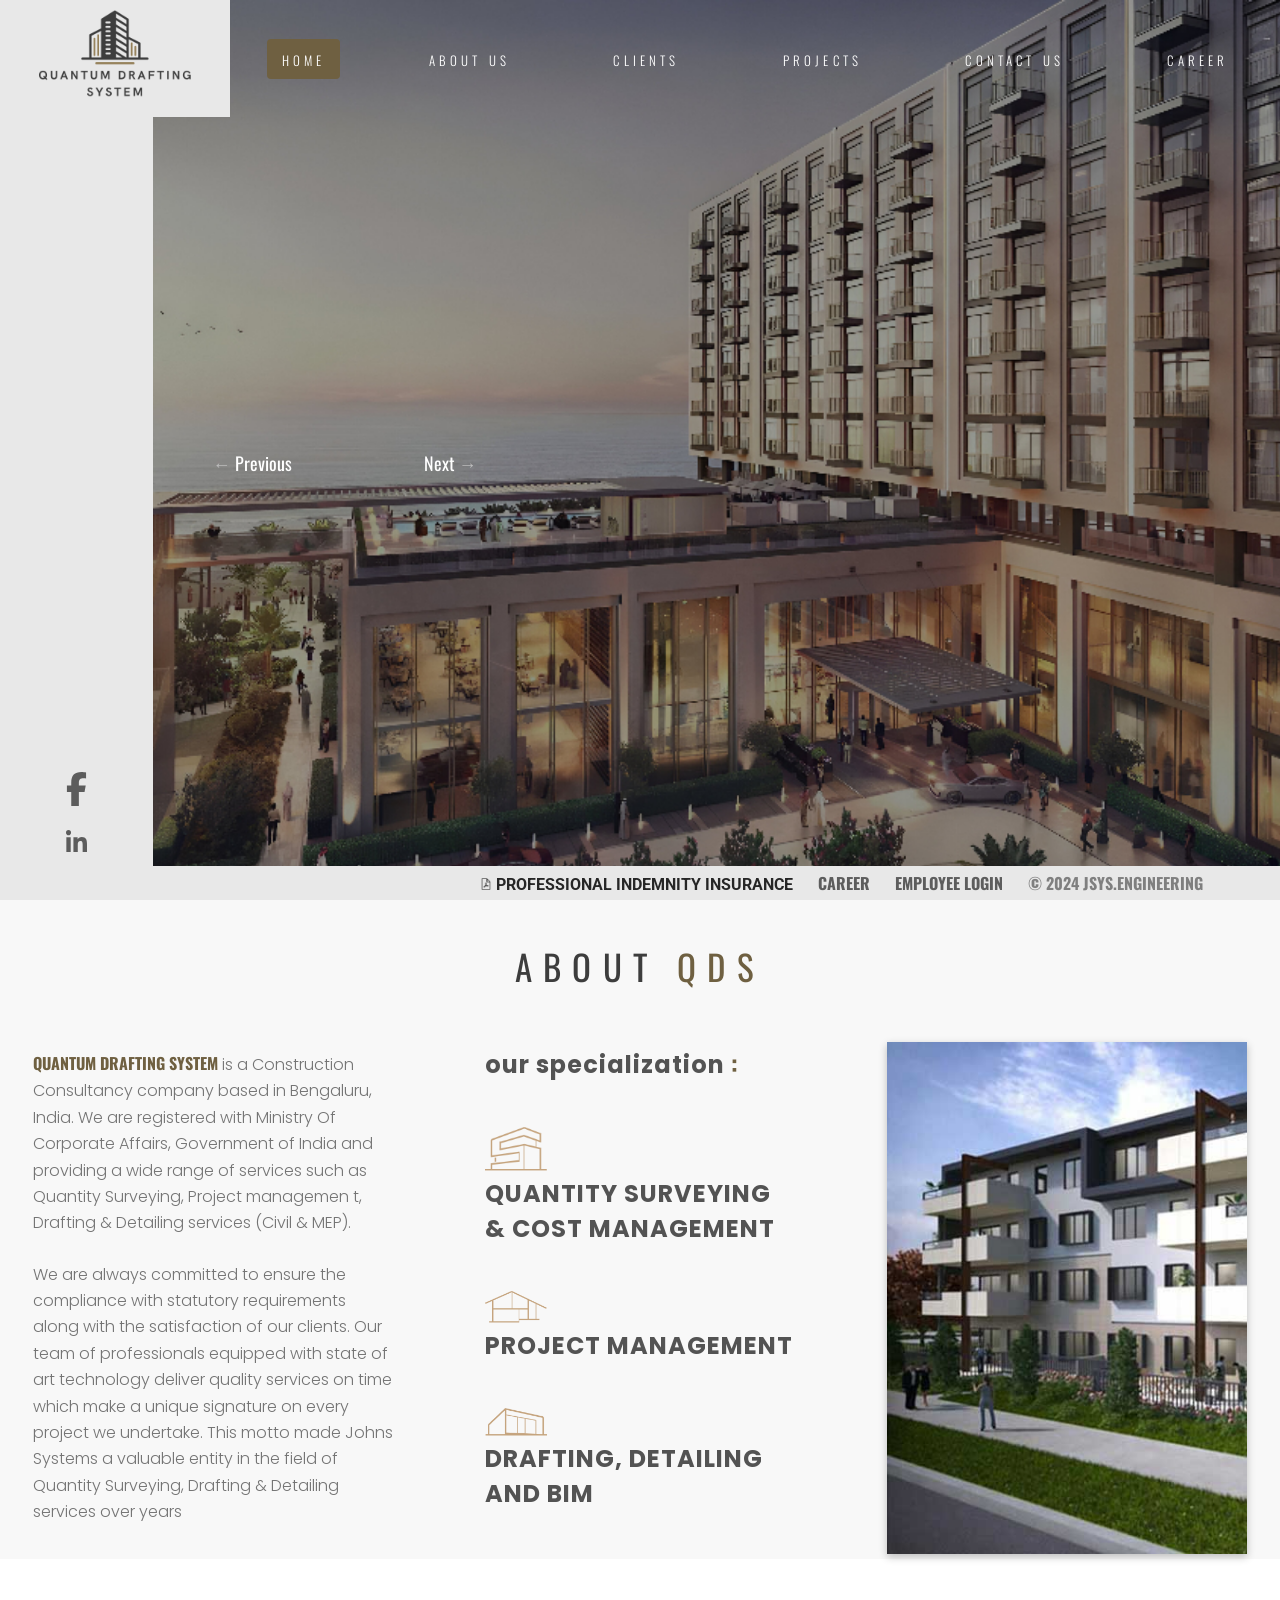
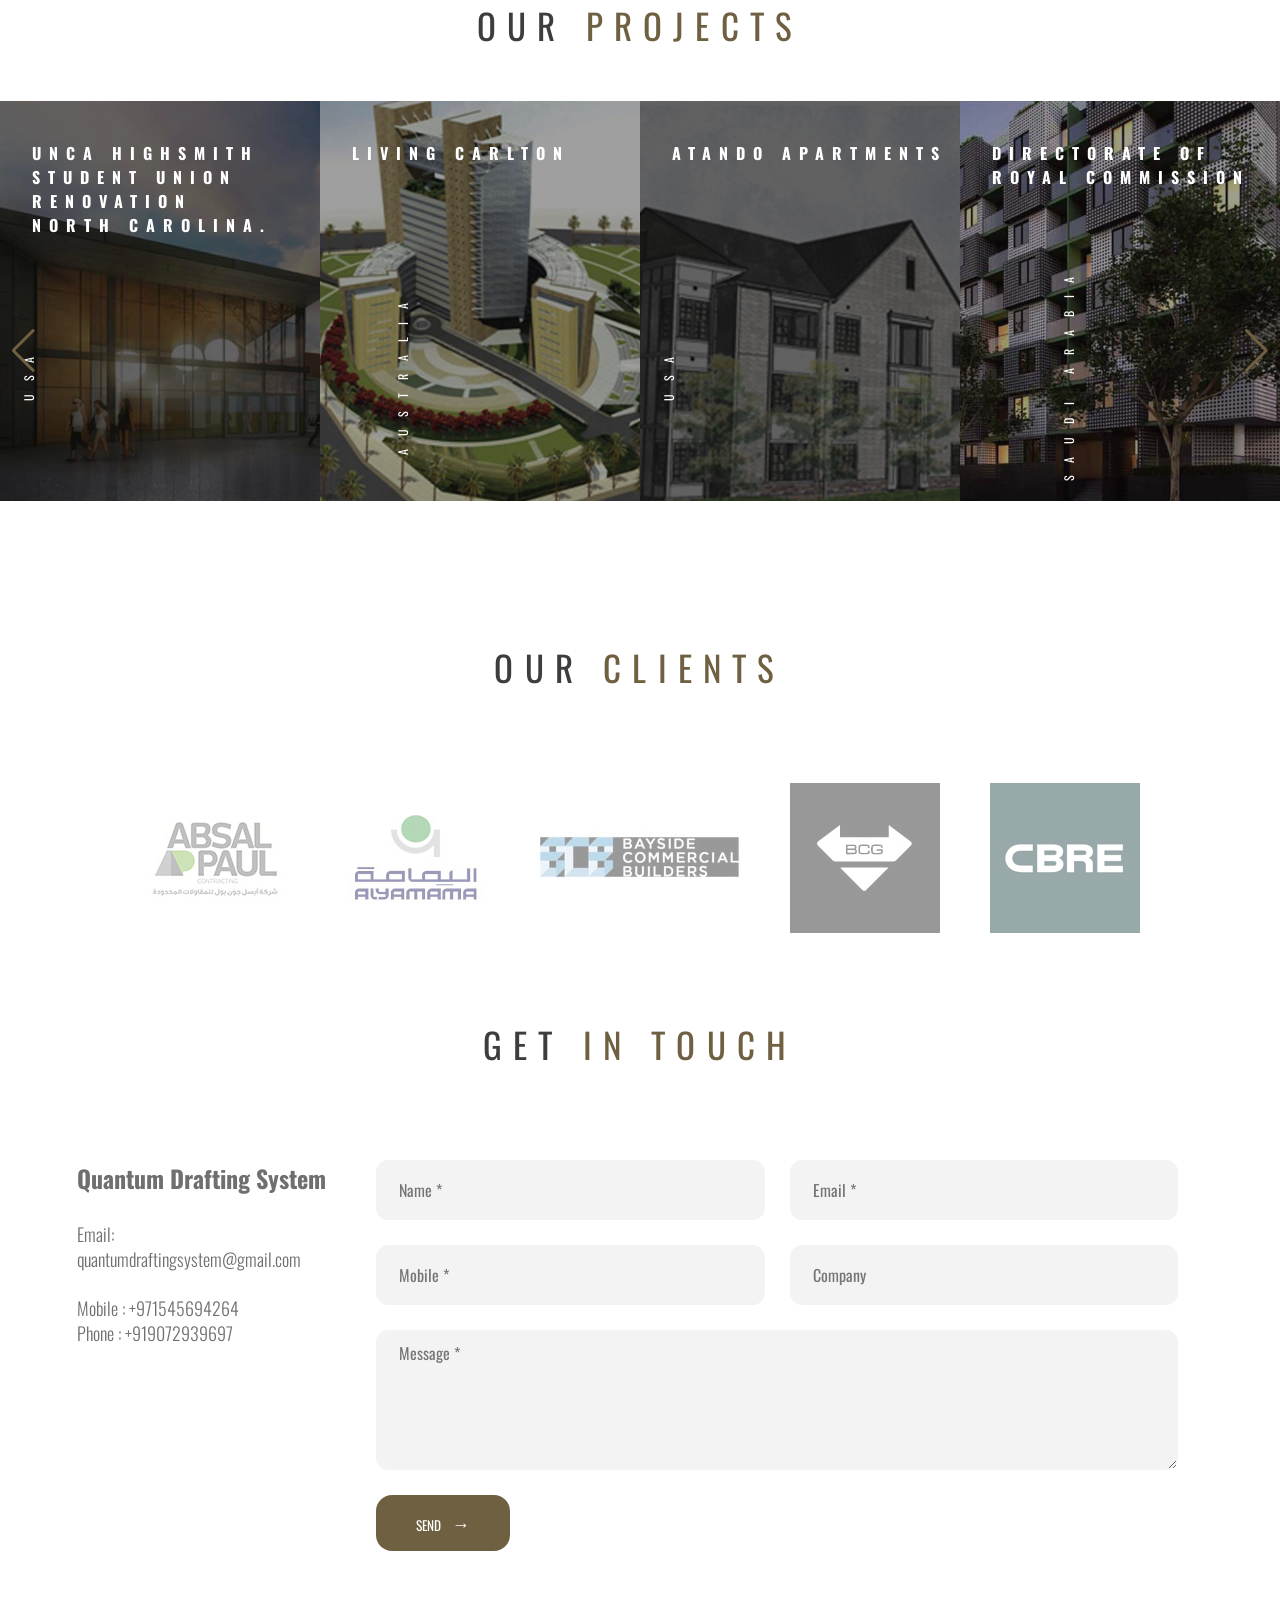
<file: index.html>
<!DOCTYPE html>
<html lang="en">
<head>
  <meta charset="UTF-8">
  <meta name="viewport" content="width=device-width, initial-scale=1.0">
  <title>QDS</title>
  <link rel="stylesheet" href="css.css">
  <link rel="stylesheet" href="style.css">
  <link
  rel="stylesheet"
  href="https://cdn.jsdelivr.net/npm/swiper@11/swiper-bundle.min.css"
/>
<link rel="icon" type="image/png" sizes="32x32" href="/qds/Pages/icons/qdssmalllogo.png">
</head>
<body>
  <header>
    <div class="bg-slider animate-on-scroll">
      <div class="slide-wrapper">
        <div class="slider">
          <div class="slide" style="background-image: url('Pages/images/bg/bg1.jpeg');">
            <div class="slide-contents">
              <h2></h2>
              
            </div>
          </div>
          <div class="slide" style="background-image: url('Pages/images/bg/bg2.jpeg');"></div>
          <div class="slide" style="background-image: url('Pages/images/bg/bg3.jpg');"></div>
          <button class="prev">&#8592;<span> Previous</span> </button>
          <button class="next"><span> Next</span> &#8594;</button>
        </div> 
      </div>
    </div>
    <nav>
      <div class="brand-logo">
        <img id="brandLogo1" src="Pages/icons/qdslogofull.png" alt="">
        <img id="brandLogo2" src="Pages/icons/qdssmalllogo.png" alt="">
        <div class="res-items">
          <img id="navBtn" src="Pages/images/icon/icons8-menu-50.png" alt="">
        </div>
      </div>
      <div class="nav-items">
        <ul>
          <li class="nav-active"><a href="#">home</a></li>
          <li><a href="#aboutus">About Us</a></li>
          <li><a href="#clients">Clients</a></li>
          <li><a href="#project">Projects</a></li>
          <li><a href="#getin">Contact Us</a></li>
          <li><a href="career.html">Career</a></li>
        </ul>
      </div>
      
    </nav>
    <div class="vertical-panel-du">

    </div>
    <div class="vertical-panel">
      <div class="vertical-panel-content">
        
          <img href="#" src="Pages/images/icon/facebook-f-brands-solid.svg"  class="vertical-panel-icons" alt="Facebook">
        
      <br>
        
          <img src="Pages/images/icon/linkedin-in-brands-solid.svg" class="vertical-panel-icons" alt="LinkedIn">
       
      </div>
      

    </div>
  </header>
  <section class="mid-about animate-on-scroll" id="aboutus">
    <div class="about-content">
      <div class="title">
        <h2>About <span class="q_red">QDS</span> </h2>
      </div>
      <div class="about-mid">
        <div class="col1">
          <h3><strong class="q_red">Quantum Drafting System</strong> is a Construction
             Consultancy company based in 
             Bengaluru, India. We are registered 
             with Ministry Of Corporate Affairs,
              Government of India and providing a wide
              range of services such as Quantity Surveying, Project managemen
            t, Drafting & Detailing services (Civil & MEP).
          </h3>
          <h3>
            We are always committed to ensure the compliance
             with statutory requirements along with the satisfaction
              of our clients. Our team of professionals equipped with 
              state of art technology deliver quality services on time 
              which make a unique signature on every project we undertake.
               This motto made Johns Systems a valuable entity in the field 
               of Quantity Surveying,
             Drafting & Detailing services over years
          </h3>
        </div>
        <div class="col2">
             <div class="col2_co">
              <h2>our
                specialization <strong class="q_red">:</strong> </h2>
             </div>
             <div class="col2_co">
              <img src="Pages/icons/icon-architecture.png" alt="">
              <h2>QUANTITY SURVEYING & COST MANAGEMENT</h2>
             </div>
             <div class="col2_co">
              <img src="Pages/icons/icon-interiors.png" alt="">
              <h2>PROJECT MANAGEMENT</h2>
             </div>
             <div class="col2_co">
              <img src="Pages/icons/icon-planing.png" alt="">
              <h2>DRAFTING, DETAILING AND BIM</h2>
             </div>
        </div>
        <div class="col3">
          <img src="Pages/icons/about.jpg" alt="">
        </div>
      </div>
    </div>
  </section>
  <!-- <section class="projects">
    <div class="project-content">
      <div class="title">
        <h2>our <strong class="q_red">projects</strong> </h2>
      </div>
      <div class="buttons">
        <button id="project_prev">prev</button>
    
        <button id="project_next">Next</button>
      </div>
      <div class="project-cols">
        <div class="col">
          <h3>LIVING CARLTON</h3>
        <img src="/Pages/icons/thumb2.jpg" alt="">
        <p>AUSTRALIA</p>
        </div>
        <div class="col">
          <h3>LIVING CARLTON</h3>
        <img src="/Pages/icons/thumb2(1).jpg" alt="">
        <p>AUSTRALIA</p>
        </div>
        <div class="col">
          <h3>LIVING CARLTON</h3>
        <img src="/Pages/icons/thumb4.jpg" alt="">
        <p>AUSTRALIA</p>
        </div>
        <div class="col">
          <h3>LIVING CARLTON</h3>
        <img src="/Pages/icons/thumb2(2).jpg" alt="">
        <p>AUSTRALIA</p>
        </div>
        <div class="col">
          <h3>LIVING CARLTON</h3>
        <img src="/Pages/icons/thumb8.jpg" alt="">
        <p>AUSTRALIA</p>
        </div>
        <div class="col">
          <h3>LIVING CARLTON</h3>
        <img src="/Pages/icons/thumb9.jpg" alt="">
        <p>AUSTRALIA</p>
        </div>
        <div class="col">
          <h3>LIVING CARLTON</h3>
        <img src="/Pages/icons/thumb12.jpg" alt="">
        <p>AUSTRALIA</p>
        </div>
      </div>
    </div>
  </section> -->
  <section class="projects project-content animate-on-scroll" id="project">
    <div class="title">
      <h2 >OUR <span class="q_red">PROJECTS</span> </h2>
    </div>
    <div class="swiper">
      <!-- Additional required wrapper -->
      <div class="swiper-wrapper">
        <!-- Slides -->
        <div class="swiper-slide">
         <div class="col-wrapper">
          <div class="col">
            <figure>
              <img src="Pages/icons/thumb12.jpg" alt="">
              <figcaption>
                <h3>UNCA Highsmith Student Union Renovation <br>
                  North Carolina.</h3>
                <p>USA</p>
              </figcaption>
            </figure>
          </div>
         </div>
        </div>
        <div class="swiper-slide">
         <div class="col-wrapper">
          <div class="col">
            <figure>
              <img src="Pages/icons/thumb2(1).jpg" alt="">
              <figcaption>
                <h3>LIVING CARLTON</h3>
                <p>AUSTRALIA</p>
              </figcaption>
            </figure>
          </div>
         </div>
        </div>
        <div class="swiper-slide">
         <div class="col-wrapper">
          <div class="col">
            <figure>
              <img src="Pages/icons/thumb2(2).jpg" alt="">
              <figcaption>
                <h3> ATANDO APARTMENTS</h3>
                <p>USA</p>
              </figcaption>
            </figure>
          </div>
         </div>
        </div>
        <div class="swiper-slide">
         <div class="col-wrapper">
          <div class="col">
            <figure>
              <img src="Pages/icons/thumb2.jpg" alt="">
              <figcaption>
                <h3> DIRECTORATE OF ROYAL COMMISSION </h3>
                <p> SAUDI ARABIA </p>
              </figcaption>
            </figure>
          </div>
         </div>
        </div>
        <div class="swiper-slide">
         <div class="col-wrapper">
          <div class="col">
            <figure>
              <img src="Pages/icons/thumb4.jpg" alt="">
              <figcaption>
                <h3> CAMPBELL PLACE </h3>
                <p>AUSTRALIA</p>
              </figcaption>
            </figure>
          </div>
         </div>
        </div>
        <div class="swiper-slide">
         <div class="col-wrapper">
          <div class="col">
            <figure>
              <img src="Pages/icons/thumb8.jpg" alt="">
              <figcaption>
                <h3>  KING FAISAL SPECIALIZED HOSPITAL  </h3>
                <p> SAUDI ARABIA </p>
              </figcaption>
            </figure>
          </div>
         </div>
        </div>
        <div class="swiper-slide">
         <div class="col-wrapper">
          <div class="col">
            <figure>
              <img src="Pages/icons/thumb9.jpg" alt="">
              <figcaption>
                <h3>DILLON SUPPLY OFFICE</h3>
                <p>
                  RALEIGH, NC. </p>
              </figcaption>
            </figure>
          </div>
         </div>
        </div>
      </div>
 
    
      <!-- If we need navigation buttons -->
      <div class="swiper-button-prev"></div>
      <div class="swiper-button-next"></div>
    
    </div>
  </section>

  <!-- clients -->
   <section class="clients animate-on-scroll" id="clients">
    <div class="client-wrapper">
      <div class="title">
        <h2>our <span class="q_red">Clients</span></h2>
      </div>
      <div class="client-list">
        <ul>
          <li><a >
            <img src="Pages/icons/absal_paul.jpg" alt="">
          </a></li>
          <li><a >
            <img src="Pages/icons/alyamama.jpg" alt="">
          </a></li>
          <li style="align-self: center;"><a ><img src="Pages/icons/baysidebuilding.jpg" alt=""></a></li>
          <li><a ><img src="Pages/icons/bcg.jpg" alt=""></a></li>
          <li><a ><img src="Pages/icons/cbre.jpg" alt=""></a></li>
          <!-- <li><a href="#"><img src="/Pages/icons/egec.jpg" alt=""></a></li>
          <li><a href="#"><img src="/Pages/icons/gpzgroup.jpg" alt=""></a></li>
          <li><a href="#"><img src="/Pages/icons/isg.jpg" alt=""></a></li> -->
          <!-- <li><a href="#"><img src="/Pages/icons/kooheji.jpg" alt=""></a></li>
          <li><a href="#"><img src="/Pages/icons/livegreen.jpg" alt=""></a></li>
          <li><a href="#"><img src="/Pages/icons/macc.jpg" alt=""></a></li>
          <li><a href="#"><img src="/Pages/icons/ogerinternational.jpg" alt=""></a></li>
          <li><a href="#"><img src="/Pages/icons/poullaides.jpg" alt=""></a></li> -->
          <!-- <li><a href="#"><img src="/Pages/icons/" alt=""></a></li>
          <li><a href="#"><img src="/Pages/icons/" alt=""></a></li>
          <li><a href="#"><img src="/Pages/icons/" alt=""></a></li> -->
        </ul>
      </div>
    </div>
   </section>

   <!-- members -->
    <!-- <section class="members">
      <div class="member-wrapper">
        <div class="title">
          <h2>members <span class="q_red">of</span></h2>
        </div>
        <div class="member-list">
          <ul>
            <li><a href=""><img src="/Pages/icons/members1.jpg" alt=""></a></li>
            <li><a href=""><img src="/Pages/icons/members2.jpg" alt=""></a></li>
          </ul>
        </div>
      </div>
    </section> -->
<!-- get in touch -->
 <section class="getin animate-on-scroll" id="getin">
  <div class="getin-wrapper">
    <div class="title">
      <h2>get <span class="q_red">in touch</span></h2>
    </div>
    <div class="getin-content">
      <div class="address-col">
        <div class="content">
          <h3><strong>Quantum Drafting System</strong></h3>
          <br> 
          <h5>Email:</h5>
          <h5><a href="mailto:quantumdraftingsystem@gmail.com">quantumdraftingsystem@gmail.com</a></h5>
          <br>
          <h5><a href="tel:+971545694264">Mobile : +971545694264</a></h5>
          <h5><a href="tel:+919072939697">Phone : +919072939697</a></h5>
        </div>
      </div>
      <div class="contact-form">
        <form id="contactForm">
          <div class="form-group">
            <input type="text" placeholder="Name *" required>
            <input type="email" placeholder="Email *" required>
          </div>
          <div class="form-group">
            <input type="text" placeholder="Mobile *" required>
            <input type="text" placeholder="Company">
          </div>
          <div class="message form-group">
            <textarea placeholder="Message *" required></textarea>
          </div>
          <div class="contactBtn form-group">
            <button class="btn" type="submit">
              Send <span style="font-size:large;margin-left: 8px;">&#8594;</span>
            </button>
          </div>
        </form>
        <!-- Thank you message container -->
        <div id="thankMessage" style="display:none; margin-top:15px; color:green; font-weight:bold;">
          ✅ Thank you! Your message has been received.
        </div>
      </div>
    </div>
  </div>
</section>
  <footer>
    <div class="container">
      <div class="content">
        <div class="col">
          <ul>
            <li><a href=""><img class="pdfIcon" src="Pages/icons/icons8-pdf-50.png" alt=""> PROFESSIONAL INDEMNITY INSURANCE</a></li>
            <li class="footer-atag"><a href="/qds/career.html"><span class="footer-atag">CAREER</span> </a></li>
            <li class="footer-atag"><a href="/qds/userlogin.html"><span class="footer-atag">EMPLOYEE LOGIN</span> </a></li>
            <li><a><span class="copy-right">© 2024 JSYS.ENGINEERING</span> </a></li>
          </ul>
        </div>
      </div>
    </div>
  </footer>

  <script src="https://cdn.jsdelivr.net/npm/swiper@11/swiper-bundle.min.js"></script>
  <script>
  document.addEventListener("DOMContentLoaded", () => {
    const observer = new IntersectionObserver(entries => {
      entries.forEach(entry => {
        if (entry.isIntersecting) {
          entry.target.classList.add("show");
        }
      });
    }, { threshold: 0.2 });

    // Animate only elements with the class
    document.querySelectorAll(".animate-on-scroll").forEach(el => {
      observer.observe(el);
    });
  });
</script>
<script>
 document.getElementById("contactForm").addEventListener("submit", function(event) {
    event.preventDefault(); // stop actual form submission
    
    // optional: clear form fields immediately
    this.reset(); 
    
    // wait 1 second (1000 ms) before showing thank message
    setTimeout(function() {
      document.getElementById("thankMessage").style.display = "block";
    }, 1000);
  });
</script>


  <script src="script.js"></script>
  <script src="script2.js"></script>
</body>
</html>
</file>
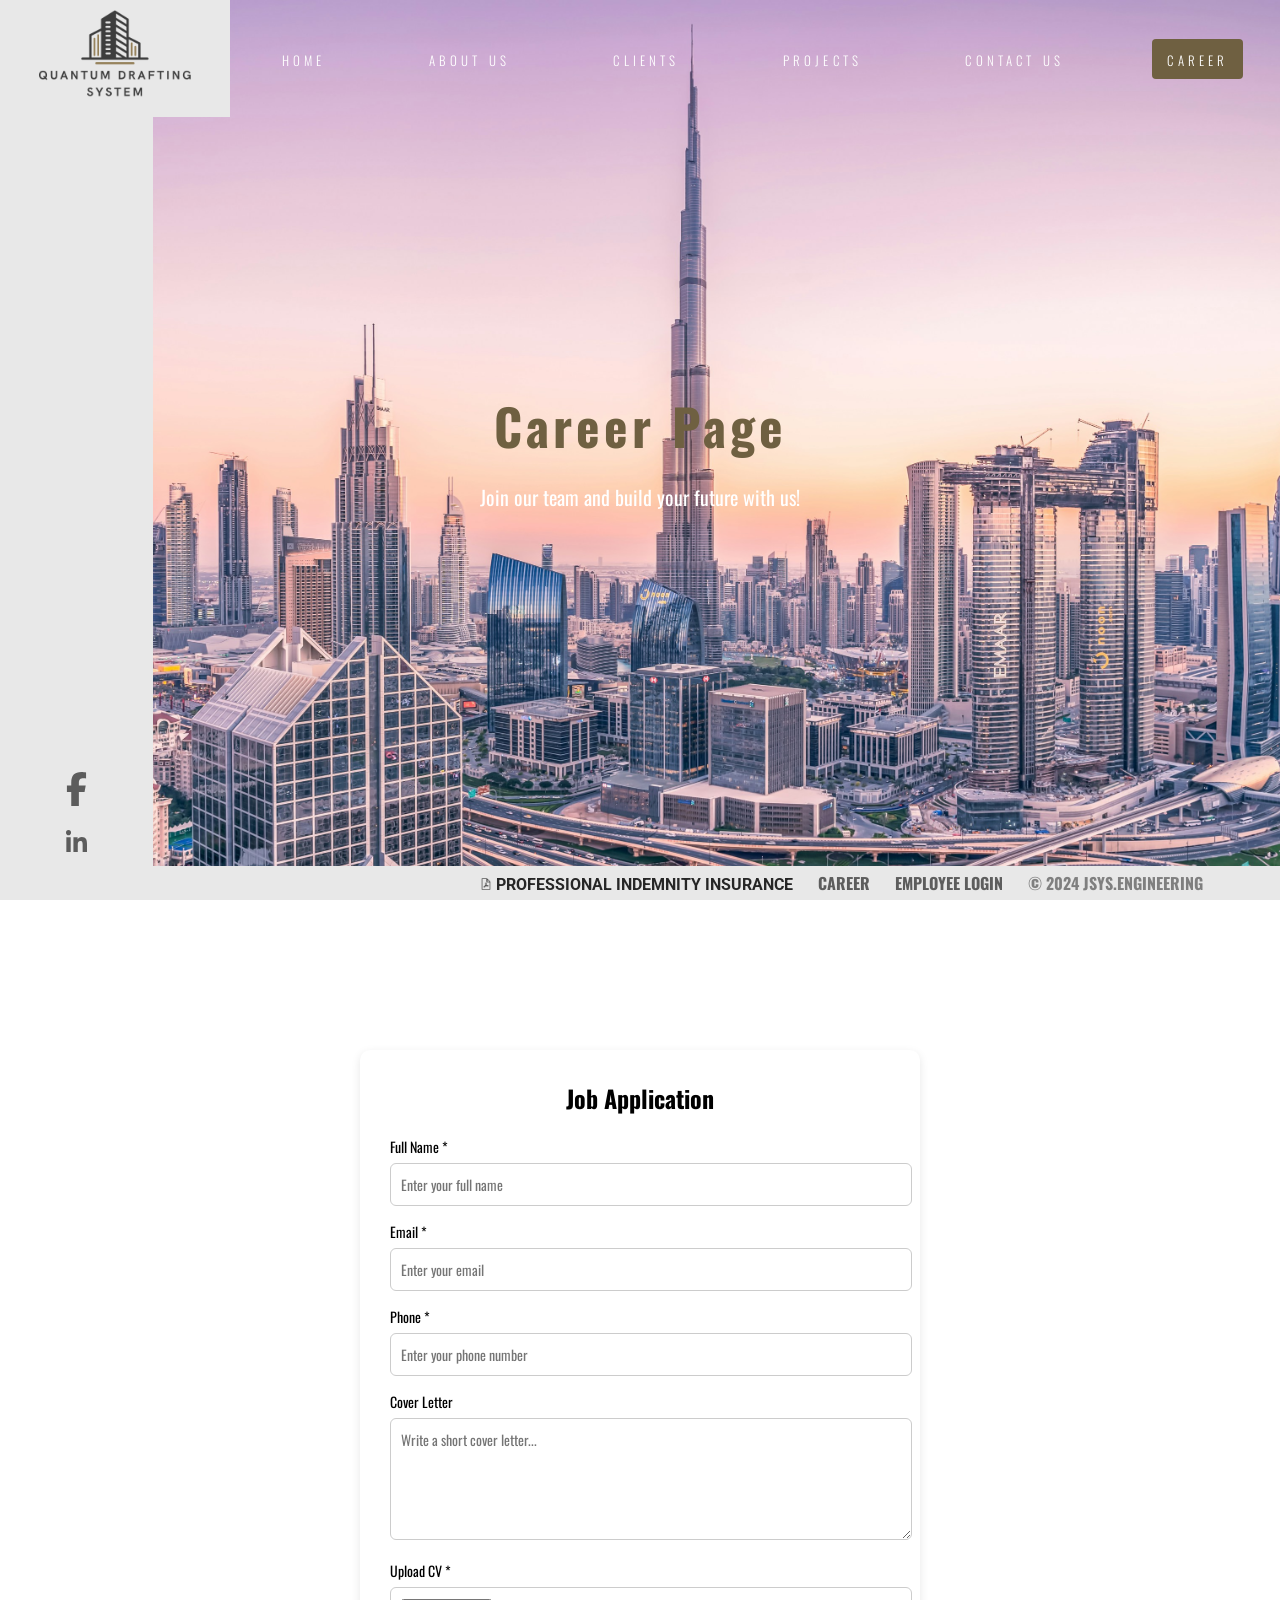
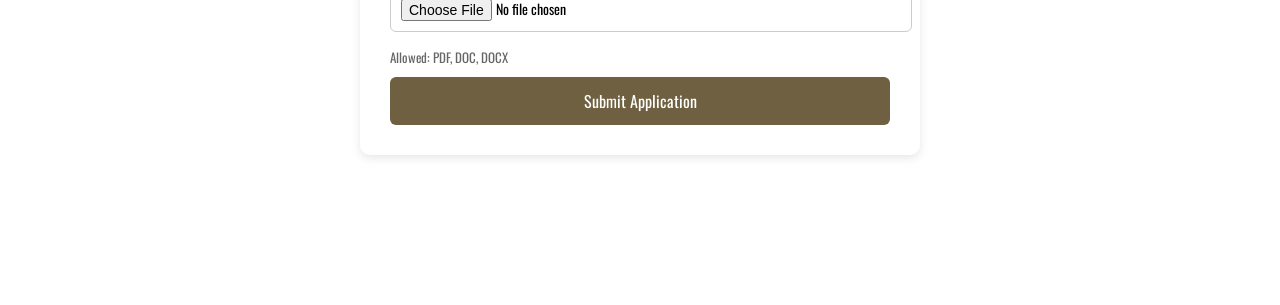
<file: career.html>
<!DOCTYPE html>
<html lang="en">
  <head>
    <meta charset="UTF-8" />
    <meta name="viewport" content="width=device-width, initial-scale=1.0" />
    <title>Career</title>
<link rel="icon" type="image/png" sizes="32x32" href="/qds/Pages/icons/qdssmalllogo.png">

    <link rel="stylesheet" href="style.css" />
    <link rel="stylesheet" href="career.css" />
  </head>
  <body>
    <header>
      <div class="bg-slider animate-on-scroll">
        <div class="slide-wrapper">
          <div class="slider">
            <h1>Career Page</h1>
            <p>Join our team and build your future with us!</p>

            </div>
        </div>
      </div>
      <nav>
        <div class="brand-logo">
          <img id="brandLogo1" src="Pages/icons/qdslogofull.png" alt="" />
          <img id="brandLogo2" src="Pages/icons/qdssmalllogo.png" alt="" />
          <div class="res-items">
            <img
              id="navBtn"
              src="Pages/images/icon/icons8-menu-50.png"
              alt=""
            />
          </div>
        </div>
        <div class="nav-items">
          <ul>
            <li class=""><a href="index.html">home</a></li>
            <li><a href="/qds/index.html#aboutus">About Us</a></li>
            <li><a href="/qds/index.html#clients">Clients</a></li>
            <li><a href="/qds/index.html#project">Projects</a></li>
            <li><a href="/qds/index.html#getin">Contact Us</a></li>
            <li class="nav-active"><a href="career.html">Career</a></li>
          </ul>
        </div>
      </nav>
      <div class="vertical-panel-du"></div>
      <div class="vertical-panel">
        <div class="vertical-panel-content">
          <img
            href="#"
            src="Pages/images/icon/facebook-f-brands-solid.svg"
            class="vertical-panel-icons"
            alt="Facebook"
          />

          <br />

          <img
            src="Pages/images/icon/linkedin-in-brands-solid.svg"
            class="vertical-panel-icons"
            alt="LinkedIn"
          />
        </div>
      </div>
    </header>

    <div class="container-career">
<h2>Job Application</h2>


<form>
<label>Full Name *</label>
<input type="text" placeholder="Enter your full name" required />


<label>Email *</label>
<input type="email" placeholder="Enter your email" required />


<label>Phone *</label>
<input type="tel" placeholder="Enter your phone number" required />


<label>Cover Letter</label>
<textarea placeholder="Write a short cover letter..."></textarea>


<label>Upload CV *</label>
<input type="file" accept=".pdf,.doc,.docx" required />
<div class="file-text">Allowed: PDF, DOC, DOCX</div>


<button type="submit">Submit Application</button>
</form>
</div>
<style>
.custom-alert{
position:fixed;
top:20px;
right:20px;
background:#6f6041;
color:#fff;
padding:15px 20px;
border-radius:8px;
box-shadow:0 3px 10px rgba(0,0,0,0.15);
font-size:15px;
opacity:0;
transform:translateY(-10px);
transition:all .3s ease;
z-index:9999;
}
.custom-alert.show{
opacity:1;
transform:translateY(0);
}
</style>


<div id="alertBox" class="custom-alert">Thank you for applying. We will get back to you soon.</div>
    <footer>
    <div class="container">
      <div class="content">
        <div class="col">
          <ul>
            <li><a href=""><img class="pdfIcon" src="Pages/icons/icons8-pdf-50.png" alt=""> PROFESSIONAL INDEMNITY INSURANCE</a></li>
            <li class="footer-atag"><a href="/qds/career.html"><span class="footer-atag">CAREER</span> </a></li>
            <li class="footer-atag"><a href="/qds/userlogin.html"><span class="footer-atag">EMPLOYEE LOGIN</span> </a></li>
            <li><a><span class="copy-right">© 2024 JSYS.ENGINEERING</span> </a></li>
          </ul>
        </div>
      </div>
    </div>
  </footer>
    <script src="career.js"></script>
  </body>
</html>
</file>
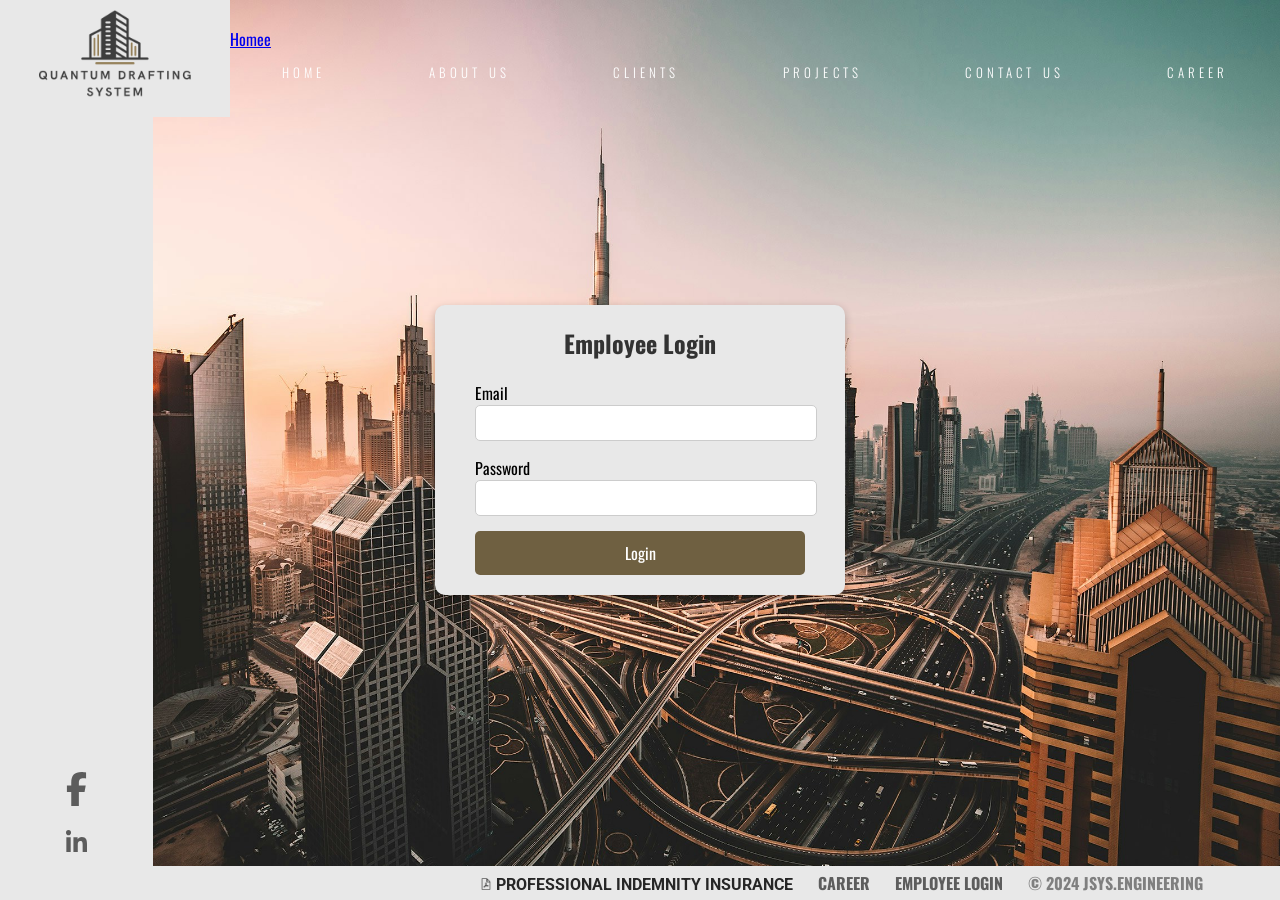
<file: userlogin.html>
<!DOCTYPE html>
<html lang="en">
  <head>
    <meta charset="UTF-8" />
    <meta name="viewport" content="width=device-width, initial-scale=1.0" />
    <link rel="stylesheet" href="style.css" />
    <link rel="stylesheet" href="userlogin.css" />
    <title>User Login</title>
<link rel="icon" type="image/png" sizes="32x32" href="/qds/Pages/icons/qdssmalllogo.png">

  </head>
  <body>
    <header>
      <div class="bg-slider animate-on-scroll">
        <div class="slide-wrapper">
          <div class="slider">
            <div class="login">
  <form id="loginForm" action="">
    <h2>Employee Login</h2>

    <!-- Email -->
    <div class="input-box">
      <span class="icon">
        <ion-icon name="mail-outline"></ion-icon>
      </span>
      <label>Email</label><br>
      <input type="email" id="email" required />
    </div>

    <!-- Password -->
    <div class="input-box">
      <span class="icon">
        <ion-icon name="lock-closed-outline"></ion-icon>
      </span>
      <label>Password</label><br>
      <input type="password" id="password" required />
    </div>

    <!-- Submit -->
    <button type="submit">Login</button>
  </form>

  <!-- Validation message -->
  <p id="message"></p>
</div>

          </div>
        </div>
      </div>
      <nav>
        <div class="brand-logo">
          <img id="brandLogo1" src="Pages/icons/qdslogofull.png" alt="" />
          <img id="brandLogo2" src="Pages/icons/qdssmalllogo.png" alt="" />
          <div class="res-items">
            <img
              id="navBtn"
              src="Pages/images/icon/icons8-menu-50.png"
              alt=""
            />
          </div>
        </div>
        <div class="nav-items">
       <a href="index.html">Homee</a>
          <ul>
            <li class=""><a href="index.html">home</a></li>
            <li><a href="/qds/index.html#aboutus">About Us</a></li>
            <li><a href="/qds/index.html#clients">Clients</a></li>
            <li><a href="/qds/index.html#project">Projects</a></li>
            <li><a href="/qds/index.html#getin">Contact Us</a></li>
            <li><a href="/qds/index.htmlcareer.html">Career</a></li>
            <!-- <li><a href="/qds/index.htmlindex.html" class="active">Employee Login</a></li> -->
          </ul>
        </div>
      </nav>
      <div class="vertical-panel-du"></div>
      <div class="vertical-panel">
        <div class="vertical-panel-content">
          <img
            href="#"
            src="Pages/images/icon/facebook-f-brands-solid.svg"
            class="vertical-panel-icons"
            alt="Facebook"
          />

          <br />

          <img
            src="Pages/images/icon/linkedin-in-brands-solid.svg"
            class="vertical-panel-icons"
            alt="LinkedIn"
          />
        </div>
      </div>
    </header>

    <footer>
    <div class="container">
      <div class="content">
        <div class="col">
          <ul>
            <li><a href=""><img class="pdfIcon" src="Pages/icons/icons8-pdf-50.png" alt=""> PROFESSIONAL INDEMNITY INSURANCE</a></li>
            <li class="footer-atag"><a href="/qds/career.html"><span class="footer-atag">CAREER</span> </a></li>
            <li class="footer-atag"><a href="#"><span class="footer-atag">EMPLOYEE LOGIN</span> </a></li>
            <li><a><span class="copy-right">© 2024 JSYS.ENGINEERING</span> </a></li>
          </ul>
        </div>
      </div>
    </div>
  </footer>
   
    <script src="userlogin.js"></script>
  </body>
</html>
</file>
<file: css.css>
:root {
  --transition: all 0.3s ease-out;
}

/* Animate only elements with this class */
.animate-on-scroll {
  opacity: 0;
  transform: translateY(40px);
  transition: var(--transition);
}

.animate-on-scroll.show {
  opacity: 1;
  transform: translateY(0);
}

/* Navbar and footer stay static */
/* nav, footer {
  opacity: 1 !important;
  transform: none !important;
} */
</file>
<file: style.css>
@import url('https://fonts.googleapis.com/css2?family=Poppins:ital,wght@0,100;0,200;0,300;0,400;0,500;0,600;0,700;0,800;0,900;1,100;1,200;1,300;1,400;1,500;1,600;1,700;1,800;1,900&display=swap');
@import url('https://fonts.googleapis.com/css2?family=Poppins:ital,wght@0,100;0,200;0,300;0,400;0,500;0,600;0,700;0,800;0,900;1,100;1,200;1,300;1,400;1,500;1,600;1,700;1,800;1,900&family=Roboto:ital,wght@0,100;0,300;0,400;0,500;0,700;0,900;1,100;1,300;1,400;1,500;1,700;1,900&display=swap');
@import url('https://fonts.googleapis.com/css2?family=Oswald:wght@200..700&family=Poppins:ital,wght@0,100;0,200;0,300;0,400;0,500;0,600;0,700;0,800;0,900;1,100;1,200;1,300;1,400;1,500;1,600;1,700;1,800;1,900&display=swap');
:root{
  --q_red:#6f6041;
  --bg_grey:#e8e8e8;
}

::-webkit-scrollbar {
  width: 10px;
}

/* Track */
/* ::-webkit-scrollbar-track {
  box-shadow: inset 0 0 5px grey; 
  border-radius: 10px;
} */
 
/* Handle */
::-webkit-scrollbar-thumb {
  background: var(--q_red); 
  border-radius: 4px;
}

/* Handle on hover */
::-webkit-scrollbar-thumb:hover {
  background: #7e7d7d; 
}
*{
    margin: 0;
    padding: 0;
    font-family: "Oswald", sans-serif;
}
body{
  font-family: "Oswald", sans-serif;

}

.slider {
    position: relative;
    width: 100%;
    height: 100vh;
    overflow: hidden;
  }
  
  .slide {
    position: absolute;
    top: 0;
    left: 0;
    width: 100%;
    height: 100%;
    background-size: cover;
    background-position: center;
    transition: opacity 1s ease-in-out;
  }
  


.prev,.next{
  position: absolute;
  top: 50%;
  transform: translate(-50%);
  font-size: large;
  color: rgb(239, 239, 239);
  background: none;
  border: none;
}
.slide-contents{
  color: #ffff;
  position: absolute;
  top: 50%;
  left: 70%;
  transform: translate(-50%,-50%);
  
}
.prev,.next{
  cursor: pointer;
  color: rgb(189, 189, 189);
  span{
    color: #ffff;
  }
}
.prev {
  left: 28vmin;
}

.next {
  left: 50vmin;
} 

header{
  position: relative;
}


nav{
  position: absolute;
  top: 0;
  width: 100%;
  display: flex;
  align-items: center;
  
  z-index: 4;
  transition:all 0.5s;
}
.brand-logo{
  background-color: #e8e8e8;
  padding: 6px 15px;
  
  img{
    max-width: 200px;
    
  }
}
#brandLogo2{
  width: 50px;
  display: none;
}
.scrolled-nav{
  transition:all 0.5s;
  gap: 0;
  position: fixed;
  background-color: var(--bg_grey);
  .brand-logo{
    padding: 0 10px;
    
    img{

      max-width: 200px;
    }
  }
  .nav-items{
    li a{
      color: #000000;
    }
  }
} 
.res-items{
  display: none;
  img{
    width: 30px;
  }
}
.nav-items{
  width: 100%;
}
.nav-items ul{
  list-style: none;
  display: flex;
  align-items: center;
  justify-content: space-around;
 
}
.nav-items ul li{
  padding: 8px 15px;
  cursor: pointer;
  a{
    text-decoration: none;
    color: #ffff;
    font-family: 'Oswald', sans-serif;
    font-weight: 300;
    font-size: 0.81em;
    letter-spacing: 0.32em;
    text-transform: uppercase;
  }

}

.nav-items ul li:hover,.nav-active{
 
  background-color: var(--q_red);
  border-radius: 4px;
}
.vertical-panel-du{
  content: "";
  background-color: #e8e8e8;
  position: absolute;
  top: 0;
  height: 100vh;
  width: 17vmin;
}
.vertical-panel{
  position: absolute;
  bottom: 0;
  width: 17vmin;
  background-color: var(--bg_grey);
}
.vertical-panel-content{
  display: flex;
  flex-direction: column;
  align-items: center;
  margin-bottom: 45px;
}
.vertical-panel-icons {
  width: 2.4vmin; 
  opacity: .6;
  cursor: pointer;
}

/* about section */
.q_red{
  color: var(--q_red);
  text-transform: uppercase;
  
}


.mid-about{
  background-color: rgba(243, 243, 243, 0.604);
  
}
/* .about-content{
  padding: 100px 50px;

} */
.about-content .title ,.project-content .title,.client-wrapper .title,
.member-wrapper .title,.getin-wrapper .title{
  display: flex;
  justify-content: center;
  align-items: center;
  margin: 0 50px;
  margin-bottom: 50px;
}
.about-content .title h2,.project-content .title h2,.client-wrapper .title h2
,.member-wrapper .title h2,.getin-wrapper .title h2{
  font-weight: 400;
  font-size: 2.1875em;
  letter-spacing: 0.32em;
  text-transform: uppercase;
  color: #3d3d3d;
  padding-top:40px ;
  
}

.about-mid{
  display: flex;
  justify-content: space-around;
  flex-wrap: wrap;
  align-items: center;

  
}
.col1 ,.col2, .col3{
  max-width: 360px;
}
.col1 h3{
  font-family: "Poppins", sans-serif;
  
  font-size: 1em;
  line-height: 1.65;
  color: #747474;
  font-weight: 350;
  margin-bottom: 25px;
  
}

.col2_co{
  margin-bottom: 45px;
  padding: 0 25px;
  h2{
    color: #535353;
    letter-spacing: 1px;
    font-family: "Poppins", sans-serif;
  }
  img{
    width: 20%;
  }

}

.col3 img{
  box-shadow: rgba(0, 0, 0, 0.24) 0px 3px 8px;
  width: 100%;
}


/* project */
.swiper-slide .col {
  position: relative;
  margin-bottom: 100px;
}

.swiper-slide .col figure {
  position: relative;
}
.swiper-slide .col figure::after{
    content: '';
    position: absolute;
    left: 0;
    top: 0;
    width: 100%;
    height: 100%;
    background-color: #11111191;
    opacity: 0.7;
    -webkit-transition: all 0.5s;
    -o-transition: all 0.5s;
    transition: all 0.5s;

}
.swiper-slide .col img {
  display: block;
  width: 100%;
  height: auto;
}

.swiper-button-prev::after,.swiper-button-next::after{
  content: "";
  color: var(--q_red);

}
.swiper-slide .col figcaption {
  color: #ffff;
  h3{
    font-size: 16px;
    z-index: 2;
    position: absolute;
    top: 10%;
    left: 10%;
    align-items: center;
    letter-spacing: 0.5rem;
    text-transform: uppercase;
  }
  p{
    font-size: 12px;
    z-index: 2;
    letter-spacing: 0.8rem;
    position: absolute;
    bottom: 30%;
    transform: rotate(-90deg);
  }
 
}

.swiper-slide .col figcaption h3,
.swiper-slide .col figcaption p {
  margin: 0;
  padding: 0;
}


/* client */


/* footer */

footer .container{
  background-color: rgb(232, 232, 232);
  position: fixed;
  bottom: 0;
  width: 100%;
  z-index: 1000;
}
footer .container .content{
  padding: 5px 6%;
}
footer .container .content .col ul{
  display: flex;
  list-style: none;
  justify-content: flex-end;
  gap: 25px;
  transition: all 0.3s;
  :nth-child(2), :nth-child(3){
    :hover{
      transition: all 0.3s;
      color: black;
    } 
  }
}
footer .container .content .col ul li a{
  text-decoration: none;
  color: #262626;
  font-family: "Roboto", sans-serif;
  font-weight: 700;
  font-style: normal;

}

.footer-atag{
  color: rgba(0, 0, 0, 0.601);
}
.copy-right{
  color: #00000073;
  font-size: smallx;

}


.client-list,.member-list{
  padding: 40px 6%;
}
.client-list ul,.member-list ul{
  list-style: none;
  display: flex;
  flex-wrap:wrap ;
  justify-content: center;
  gap: 50px;
}
.client-list ul li a img,.member-list ul li a img{
  opacity: 0.4;
  -webkit-transition: all 0.5s;
    -o-transition: all 0.5s;
    transition: all 0.5s;
  
  
}
.client-list ul li a img:hover,.member-list ul li a img:hover{
  opacity: 1;
  -webkit-transition: all 0.5s;
    -o-transition: all 0.5s;
    transition: all 0.5s;
}

/* get in  */
.getin-content{
  display: flex;
  padding:40px 6% ;
  justify-content: space-evenly;
  gap: 50px;
  margin-bottom: 50px;
  flex-wrap: wrap;
}
.address-col{
  color: #6f6f6f;
  font-family: "Oswald", sans-serif;
}
.address-col .content h3{
    font-family: "Poppins", sans-serif;

  font-size: x-large;
}
.address-col .content h5{
  font-size: large;
  font-weight: 300;
  line-height: 1.4;
  a{
    text-decoration: none;
    color: #6f6f6f;
  }
  
}
.contact-form{
  flex-grow: 1.5;
}
.form-group{
  display: flex;
}
.form-group input, .form-group textarea{
    margin:0 25px 25px 0 ;
    width: 100%;
    font-size: 1em;
    height: 3.625em;
    border-radius: 0.75em;
    padding-left: 22px;
    color: #666666;
    background-color: #f3f3f3;
    border: 1px solid #f3f3f3;
    -webkit-box-shadow: none;
    box-shadow: none;
    -webkit-appearance: none;
    -webkit-transition: all .15s;
    -o-transition: all .15s;
    transition: all .15s;
}
.message textarea{
  height: 8em;
  padding-top: 10px;
}

#thankMessage {
  display: none;              /* hidden by default */
  margin-top: 20px;
  padding: 12px 18px;
  border-radius: 8px;
  background-color: #e6f4ea;  /* soft green background */
  color: #2e7d32;             /* deep green text */
  font-weight: 600;
  font-size: 1rem;
  text-align: center;
  box-shadow: 0 2px 6px rgba(0,0,0,0.1);
  animation: fadeIn 0.6s ease forwards;
}

/* Optional fade-in animation */
@keyframes fadeIn {
  from { opacity: 0; transform: translateY(10px); }
  to   { opacity: 1; transform: translateY(0); }
}

.contactBtn button{
  padding: 15px 40px;
  outline: none;
  border: 0;
  border-radius: 1.2em;
  /* margin-left: 21px; */
  background-color: var(--q_red);
  color: white;
  text-transform: uppercase;
  cursor: pointer;
}
.pdfIcon{
  width: 12px;
}


/* @media (max-width:934px) {
  .nav-items ul{
    width: 100wh;
    height: 100vh;
    background-color: #747474;
    flex-direction: column;
  }
  .brand-logo{
    position: absolute;
    top: 0;
    display: none;
  }
  
} */
 @media (max-width:850px){
  .prev,.next{
    bottom: 0;
    span{
      font-size: small;
    }
  }
  .about-mid{
    justify-content: center;
  }
  .slide-contents{
    display: none;
  }
   #brandLogo1{
     display: none;
     }
     .res-items{
      display: block;
      position: absolute;
      top: 10px;
      right: 10px;
     }
  #brandLogo2{
    display: block;
    padding: 0px 5px;
  }
  .brand-logo{
    padding: 1px;
    background-color: #faf6f1;

  }
  nav{
    height: 51px;
    background-color: #faf6f1;
    position: fixed;
    top: 0;
  }
  .nav-items{
    top: 51px;
    display: none;
    position: absolute;
    transition: all 2.5s;
    ul{
      flex-direction: column;
      padding: 25px 0;
      margin: 0 5%;
    }
    ul li{
      a{

        color: #000000;
      }
      width: 100%;
      padding: 17px;
    }
    background-color: rgba(248, 248, 248, 0.885);
  }

  .scrolled-nav{
    background-color: #faf6f1;
    .brand-logo{
      padding: 1px;
  
    }
  }
    
  .col ul{
    :nth-child(2){
      margin-right: 105px;
    }
  }
       /* 
  .nav-items{
    overflow-y: hidden;
    position: fixed;
    top: 30px;
    width: 100vw;
    background-color: #f80505;
    height: 100vh;

  }
  .nav-items ul{
    flex-direction: column;
  }
  .res-items{
    display: block;
    position: fixed;
    right: 10px;
    top: 0;
  } */
 }

@media (max-width:770px) {
  .form-group{
    flex-wrap: wrap;
  }
}
@media (max-width:825px) {
  footer .container .content .col{
    ul li{
      a{
        font-size: 1.5vw;
      }
    }
  }
}

/* .contact-form form{
  display: grid;
  grid-template-columns: auto auto;
  input
  {
    padding: 25px 20px;
    border-radius: 10px;
    background-color: #efefefd0;
    outline: none;
    border: 0;
    margin: 15px;
  }
  .message input{
    width: 100%;
  }
} 
.contactBtn{
  outline: none;
  border: 0;
  border-radius: 10px;
  padding: 18px 65px;
} */
</file>
<file: career.css>
@import url('https://fonts.googleapis.com/css2?family=Poppins:ital,wght@0,100;0,200;0,300;0,400;0,500;0,600;0,700;0,800;0,900;1,100;1,200;1,300;1,400;1,500;1,600;1,700;1,800;1,900&display=swap');
@import url('https://fonts.googleapis.com/css2?family=Poppins:ital,wght@0,100;0,200;0,300;0,400;0,500;0,600;0,700;0,800;0,900;1,100;1,200;1,300;1,400;1,500;1,600;1,700;1,800;1,900&family=Roboto:ital,wght@0,100;0,300;0,400;0,500;0,700;0,900;1,100;1,300;1,400;1,500;1,700;1,900&display=swap');
@import url('https://fonts.googleapis.com/css2?family=Oswald:wght@200..700&family=Poppins:ital,wght@0,100;0,200;0,300;0,400;0,500;0,600;0,700;0,800;0,900;1,100;1,200;1,300;1,400;1,500;1,600;1,700;1,800;1,900&display=swap');
:root{
  --q_red:#6f6041;
  --bg_grey:#e8e8e8;
}

::-webkit-scrollbar {
  width: 10px;
}

/* Track */
/* ::-webkit-scrollbar-track {
  box-shadow: inset 0 0 5px grey; 
  border-radius: 10px;
} */
 
/* Handle */
::-webkit-scrollbar-thumb {
  background: var(--q_red); 
  border-radius: 4px;
}

/* Handle on hover */
::-webkit-scrollbar-thumb:hover {
  background: #7e7d7d; 
}
header {
  background-color: #ccc;
  background-image: url('./Pages/images/bg/bg6.jpg');
  background-size: cover;
  background-position: center;
  background-repeat: no-repeat;
  height: 100vh;
}


.container-career{max-width:500px;margin:auto;background:#fff;padding:20px;border-radius:10px;box-shadow:0 3px 10px rgba(0,0,0,0.1);
margin:150px auto;
font-family: "Oswald", sans-serif;
padding:30px;


}
h2{text-align:center;margin-bottom:20px}
label{display:block;margin-bottom:6px;font-size:14px}
input,textarea{width:100%;padding:10px;border:1px solid #ccc;border-radius:6px;margin-bottom:15px;font-size:14px}
textarea{min-height:100px}
button{width:100%;padding:12px;background:#6f6041;color:#fff;border:0;border-radius:6px;font-size:16px;cursor:pointer}
button:hover{background:#373020}
.file-text{font-size:13px;color:#666;margin-bottom:10px}

.slider{
  display: flex;
  justify-content: center;
  align-items: center;
  flex-direction: column;
  gap: 20px;
  width: 100vw;
  height: 100vh;
  padding: auto 20px;
}
.slider h1{
  font-size: 50px;
  color: var(--q_red);
  letter-spacing: 4px;
  
}
.slider p{
  font-size: 20px;
  color: white;
  max-width: 600px;
  text-align: center;
  line-height: 1.5;
}
</file>
<file: userlogin.css>
:root {
  --brand-primary: #4a90e2;   /* main accent (blue) */
  --brand-secondary: #6b4f3b; /* subtle brown tone */
  --text-color: #333;
  --bg-color: #fff;
   --q_red:#6f6041;
  --bg_grey:#e8e8e8;
}

header {
  background-color: #ccc;
  background-image: url('./Pages/images/bg/bg_dubai.jpg');
  background-size: cover;
  background-position: center;
  background-repeat: no-repeat;
  height: 100vh;
}
/* Container */


.slider{
    display: flex;
    justify-content: center;
    align-items: center;
    
}


.login{
    background-color: var(--bg_grey);
    padding: 20px 40px;
    border-radius: 10px;
    box-shadow: 0 0 10px rgba(0, 0, 0, 0.1);
    max-width: 330px;
    width: 100%;
   box-shadow: rgba(0, 0, 0, 0.24) 0px 3px 8px;
}
.login h2{
    text-align: center;
    margin-bottom: 20px;
    color: var(--text-color);
}
.login form{
    display: flex;
    flex-direction: column;
    
}
.login form input{
    width: 100%;
    padding: 5px;
    margin-bottom: 15px;
    border: 1px solid #ccc;
    border-radius: 5px;
    font-size: 16px;
}
.login form button{
    padding: 10px;
    color: #fff;
    background-color: var(--q_red);
    border: none;
    border-radius: 5px;
    font-size: 16px;
    cursor: pointer;
    transition: background-color 0.3s;
}
.login form button:hover{
    background-color: var(--brand-secondary);
}

@media (max-width: 600px) {
    .login{
        
        max-width: 220px;
    }
    
}

@media (max-width: 768px) {
    header{
        background-color: #ccc;
    }
    nav{
        background-color: rgba(254, 254, 254, 0.466);
    }
    .vertical-panel{
        display: none;
    }
    .vertical-panel-du{
        display: none;
    }
    
}
</file>
